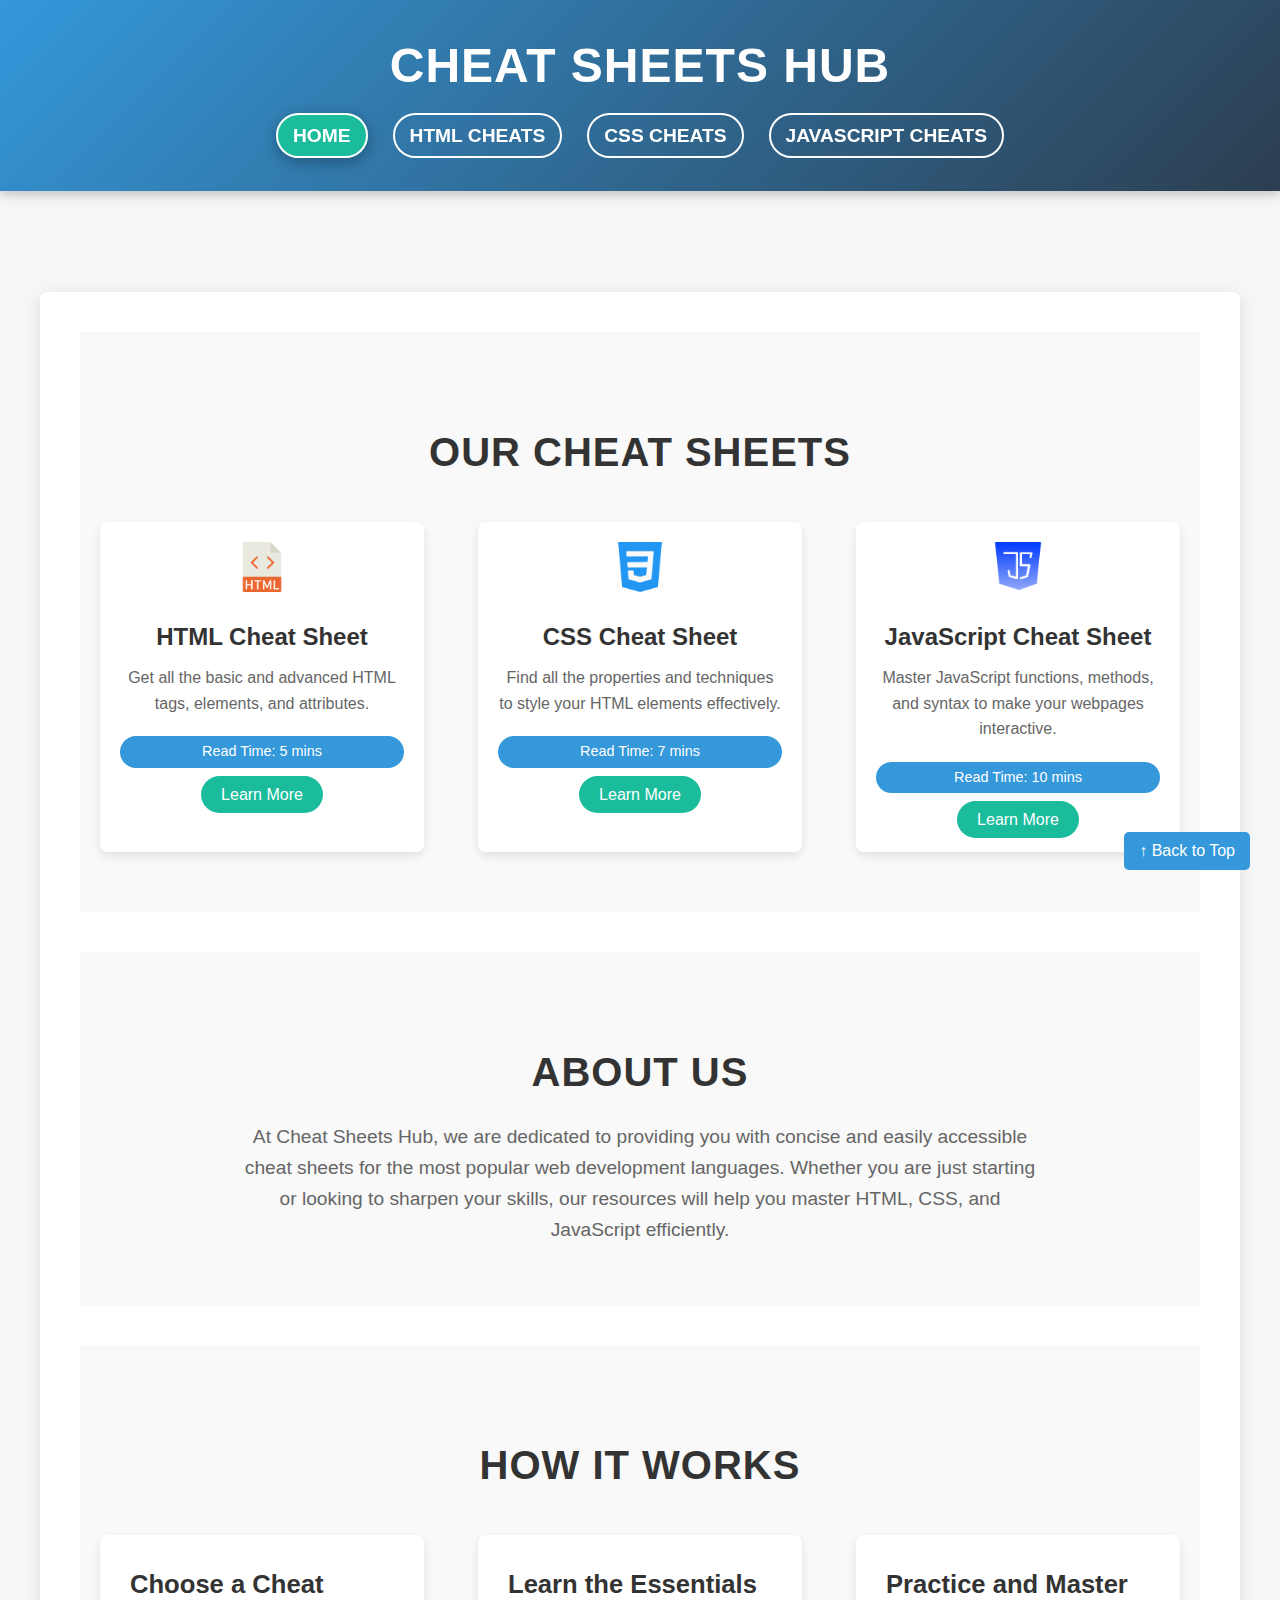
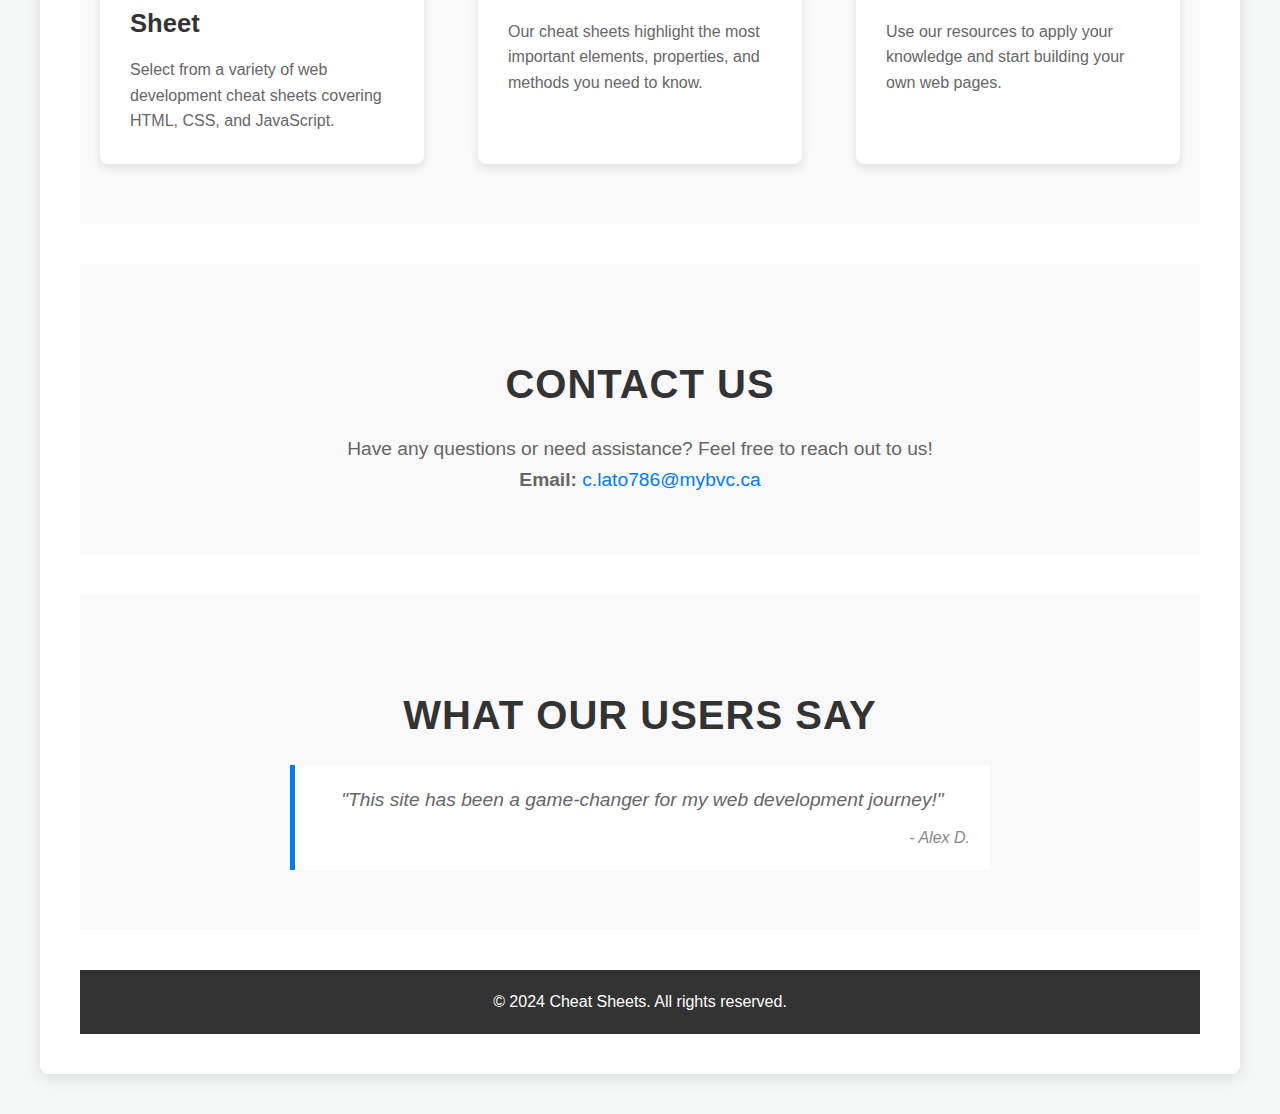
<file: index.html>
<!DOCTYPE html>
<html lang="en">
<head>
    <meta charset="UTF-8">
    <meta name="viewport" content="width=device-width, initial-scale=1.0">
    <meta http-equiv="X-UA-Compatible" content="ie=edge">
    <title>Cheat Sheets Hub</title>
    <link rel="stylesheet" href="style.css">
    <link rel="apple-touch-icon" sizes="180x180" href="favicon_io/apple-touch-icon.png">
    <link rel="icon" type="image/png" sizes="32x32" href="favicon_io/favicon-32x32.png">
    <link rel="icon" type="image/png" sizes="16x16" href="favicon_io/favicon-16x16.png">
    <link rel="manifest" href="/site.webmanifest">
</head>
<body>
    <header class="main-header">
       
        <h1>Cheat Sheets Hub</h1>
        <nav class="navigation">
            <ul class="nav-list" id="nav-list">
                <li class="nav-item"><a href="index.html" class="nav-link">Home</a></li>
                <li class="nav-item"><a href="html-cheatsheet.html" class="nav-link">HTML Cheats</a></li>
                <li class="nav-item"><a href="css-cheatsheet.html" class="nav-link">CSS Cheats</a></li>
                <li class="nav-item"><a href="javascript-cheatsheet.html" class="nav-link">JavaScript Cheats</a></li>
            </ul>
        </nav>
    </header>

    

    <section id="home" class="hero">
        <div class="hero-content">
            <h1>Welcome to Cheat Sheets Hub</h1>
            <p>Your one-stop resource for mastering web development.</p>
        </div>
    </section>

    <main class="content">
        <section id="features" class="home-section">
            <h2>Our Cheat Sheets</h2>
            <div class="card-container">
                <div class="card">
                    <img src="favicon_io/html.png" alt="HTML Icon" class="card-icon" />
                    <h3>HTML Cheat Sheet</h3>
                    <p>Get all the basic and advanced HTML tags, elements, and attributes.</p>
                    <div class="card-badge">Read Time: 5 mins</div>
                    <a href="html-cheatsheet.html" class="action-button">Learn More</a>
                </div>
                <div class="card">
                    <img src="favicon_io/css-3.png" alt="CSS Icon" class="card-icon" />
                    <h3>CSS Cheat Sheet</h3>
                    <p>Find all the properties and techniques to style your HTML elements effectively.</p>
                    <div class="card-badge">Read Time: 7 mins</div>
                    <a href="css-cheatsheet.html" class="action-button">Learn More</a>
                </div>
                <div class="card">
                    <img src="favicon_io/java-script.png" alt="JavaScript Icon" class="card-icon" />
                    <h3>JavaScript Cheat Sheet</h3>
                    <p>Master JavaScript functions, methods, and syntax to make your webpages interactive.</p>
                    <div class="card-badge">Read Time: 10 mins</div>
                    <a href="javascript-cheatsheet.html" class="action-button">Learn More</a>
                </div>
            </div>
        </section>

        

        <section id="about-us" class="home-section">
            <h2>About Us</h2>
            <p>At Cheat Sheets Hub, we are dedicated to providing you with concise and easily accessible cheat sheets for the most popular web development languages. Whether you are just starting or looking to sharpen your skills, our resources will help you master HTML, CSS, and JavaScript efficiently.</p>
        </section>
        
        <section id="how-it-works" class="home-section">
            <h2>How It Works</h2>
            <div class="how-it-works-container">
                <div class="how-it-works-step">
                    <h3>Choose a Cheat Sheet</h3>
                    <p>Select from a variety of web development cheat sheets covering HTML, CSS, and JavaScript.</p>
                </div>
                <div class="how-it-works-step">
                    <h3>Learn the Essentials</h3>
                    <p>Our cheat sheets highlight the most important elements, properties, and methods you need to know.</p>
                </div>
                <div class="how-it-works-step">
                    <h3>Practice and Master</h3>
                    <p>Use our resources to apply your knowledge and start building your own web pages.</p>
                </div>
            </div>
        </section>
        
        <section id="contact-us" class="home-section">
            <h2>Contact Us</h2>
            <p>Have any questions or need assistance? Feel free to reach out to us!</p>
            <p><strong>Email:</strong> <a href="mailto:c.lato786@mybvc.ca">c.lato786@mybvc.ca</a></p>
        </section>
        
        <section id="user-feedback" class="home-section">
            <h2>What Our Users Say</h2>
            <blockquote>
                <p>"This site has been a game-changer for my web development journey!"</p>
                <footer>- Alex D.</footer>
            </blockquote>
        </section>

        <footer class="main-footer">
            <p>© 2024 Cheat Sheets. All rights reserved.</p>
        </footer>

    <script src="script.js"></script>
</body>
</html>
</file>
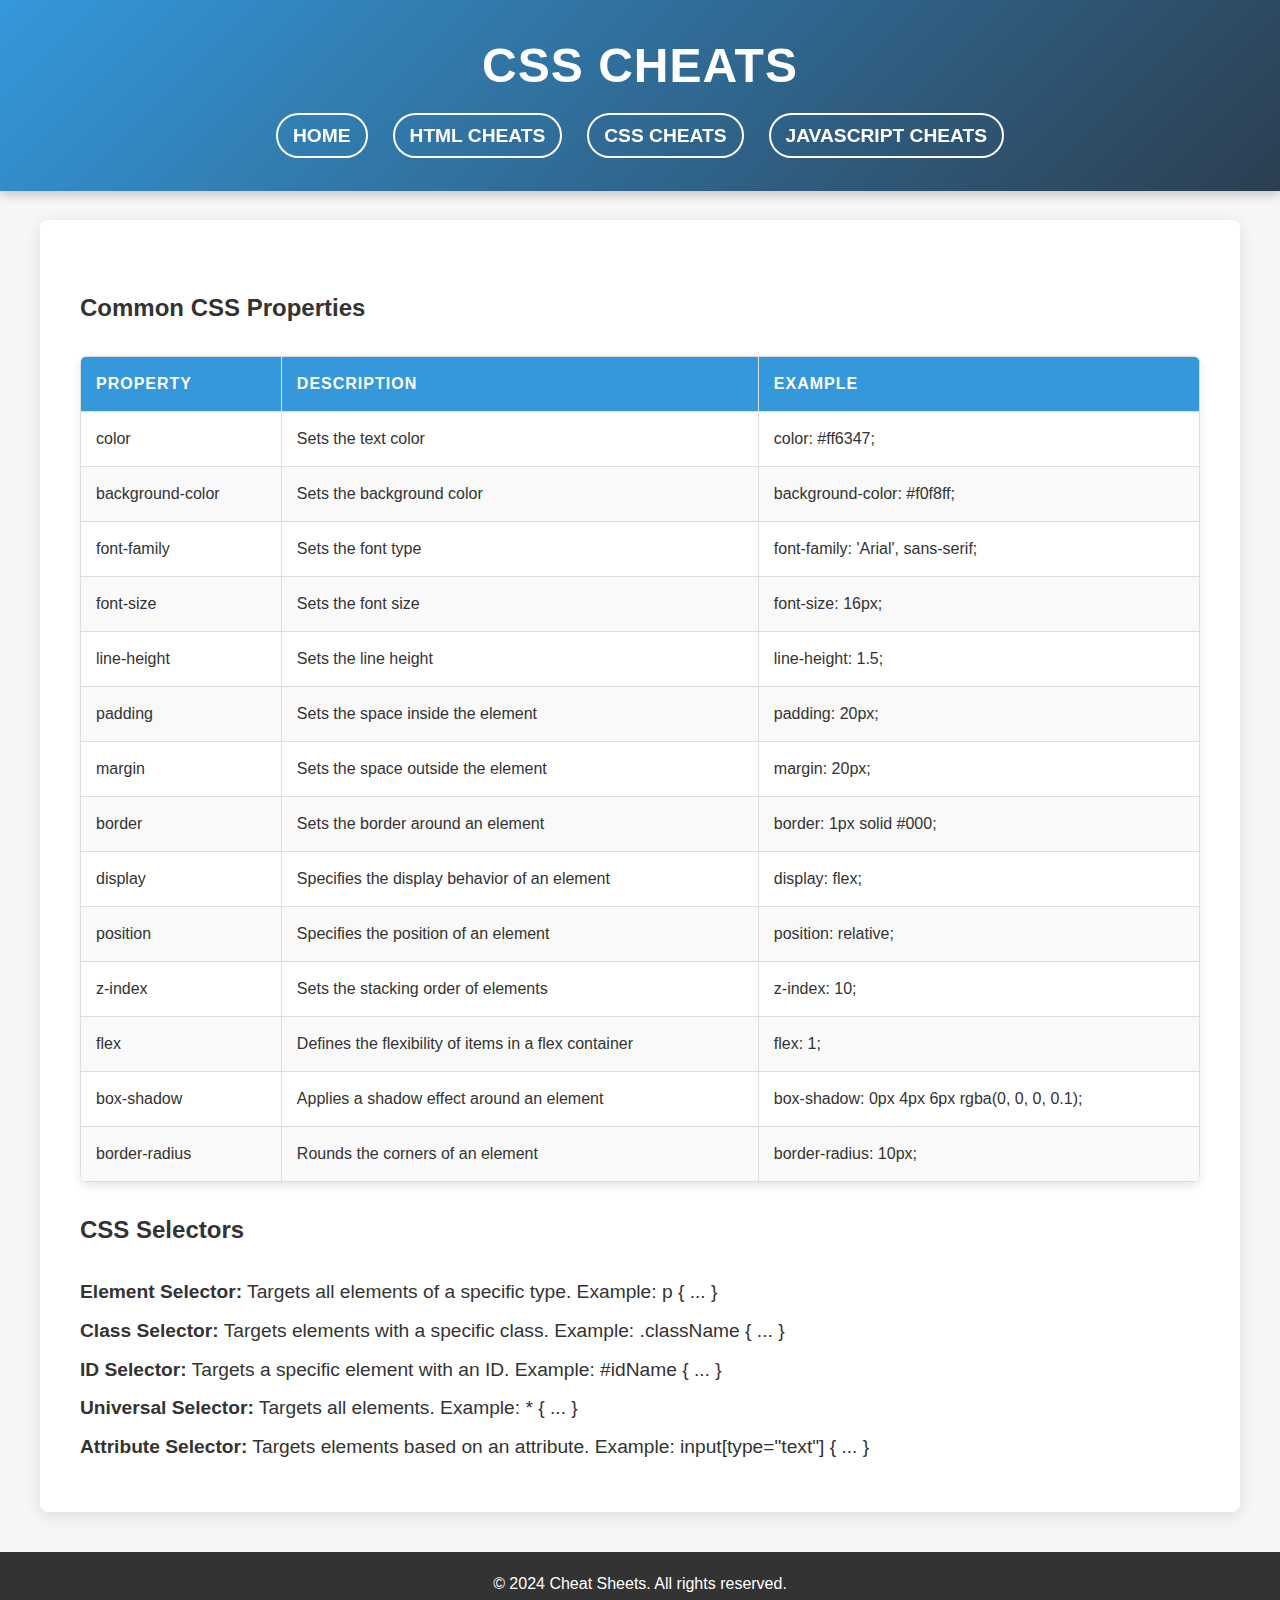
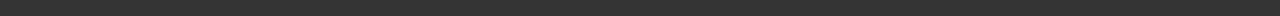
<file: css-cheatsheet.html>
<!DOCTYPE html>
<html lang="en">
<head>
    <meta charset="UTF-8">
    <meta name="viewport" content="width=device-width, initial-scale=1.0">
    <title>CSS Cheat Sheet</title>
    <link rel="stylesheet" href="style.css">
    <link rel="icon" type="image/png" sizes="180x180" href="favicon_io/css-3.png">
</head>
<body>
    <header class="main-header">
        <h1>CSS CHEATS</h1>
        <nav class="navigation">
            <ul class="nav-list" id="nav-list">
                <li class="nav-item"><a href="index.html" class="nav-link">Home</a></li>
                <li class="nav-item"><a href="html-cheatsheet.html" class="nav-link">HTML Cheats</a></li>
                <li class="nav-item"><a href="css-cheatsheet.html" class="nav-link">CSS Cheats</a></li>
                <li class="nav-item"><a href="javascript-cheatsheet.html" class="nav-link">JavaScript Cheats</a></li>
            </ul>
        </nav>
    </header>

    <main class="content">
        <h2>Common CSS Properties</h2>
        <table>
            <thead>
                <tr>
                    <th>Property</th>
                    <th>Description</th>
                    <th>Example</th>
                </tr>
            </thead>
            <tbody>
                <tr>
                    <td>color</td>
                    <td>Sets the text color</td>
                    <td><code>color: #ff6347;</code></td>
                </tr>
                <tr>
                    <td>background-color</td>
                    <td>Sets the background color</td>
                    <td><code>background-color: #f0f8ff;</code></td>
                </tr>
                <tr>
                    <td>font-family</td>
                    <td>Sets the font type</td>
                    <td><code>font-family: 'Arial', sans-serif;</code></td>
                </tr>
                <tr>
                    <td>font-size</td>
                    <td>Sets the font size</td>
                    <td><code>font-size: 16px;</code></td>
                </tr>
                <tr>
                    <td>line-height</td>
                    <td>Sets the line height</td>
                    <td><code>line-height: 1.5;</code></td>
                </tr>
                <tr>
                    <td>padding</td>
                    <td>Sets the space inside the element</td>
                    <td><code>padding: 20px;</code></td>
                </tr>
                <tr>
                    <td>margin</td>
                    <td>Sets the space outside the element</td>
                    <td><code>margin: 20px;</code></td>
                </tr>
                <tr>
                    <td>border</td>
                    <td>Sets the border around an element</td>
                    <td><code>border: 1px solid #000;</code></td>
                </tr>
                <tr>
                    <td>display</td>
                    <td>Specifies the display behavior of an element</td>
                    <td><code>display: flex;</code></td>
                </tr>
                <tr>
                    <td>position</td>
                    <td>Specifies the position of an element</td>
                    <td><code>position: relative;</code></td>
                </tr>
                <tr>
                    <td>z-index</td>
                    <td>Sets the stacking order of elements</td>
                    <td><code>z-index: 10;</code></td>
                </tr>
                <tr>
                    <td>flex</td>
                    <td>Defines the flexibility of items in a flex container</td>
                    <td><code>flex: 1;</code></td>
                </tr>
                <tr>
                    <td>box-shadow</td>
                    <td>Applies a shadow effect around an element</td>
                    <td><code>box-shadow: 0px 4px 6px rgba(0, 0, 0, 0.1);</code></td>
                </tr>
                <tr>
                    <td>border-radius</td>
                    <td>Rounds the corners of an element</td>
                    <td><code>border-radius: 10px;</code></td>
                </tr>
            </tbody>
        </table>

        <h2>CSS Selectors</h2>
        <ul>
            <li><strong>Element Selector:</strong> Targets all elements of a specific type. Example: <code>p { ... }</code></li>
            <li><strong>Class Selector:</strong> Targets elements with a specific class. Example: <code>.className { ... }</code></li>
            <li><strong>ID Selector:</strong> Targets a specific element with an ID. Example: <code>#idName { ... }</code></li>
            <li><strong>Universal Selector:</strong> Targets all elements. Example: <code>* { ... }</code></li>
            <li><strong>Attribute Selector:</strong> Targets elements based on an attribute. Example: <code>input[type="text"] { ... }</code></li>
        </ul>
    </main>

    <footer class="main-footer">
        <p>© 2024 Cheat Sheets. All rights reserved.</p>
    </footer>
</body>
</html>
</file>
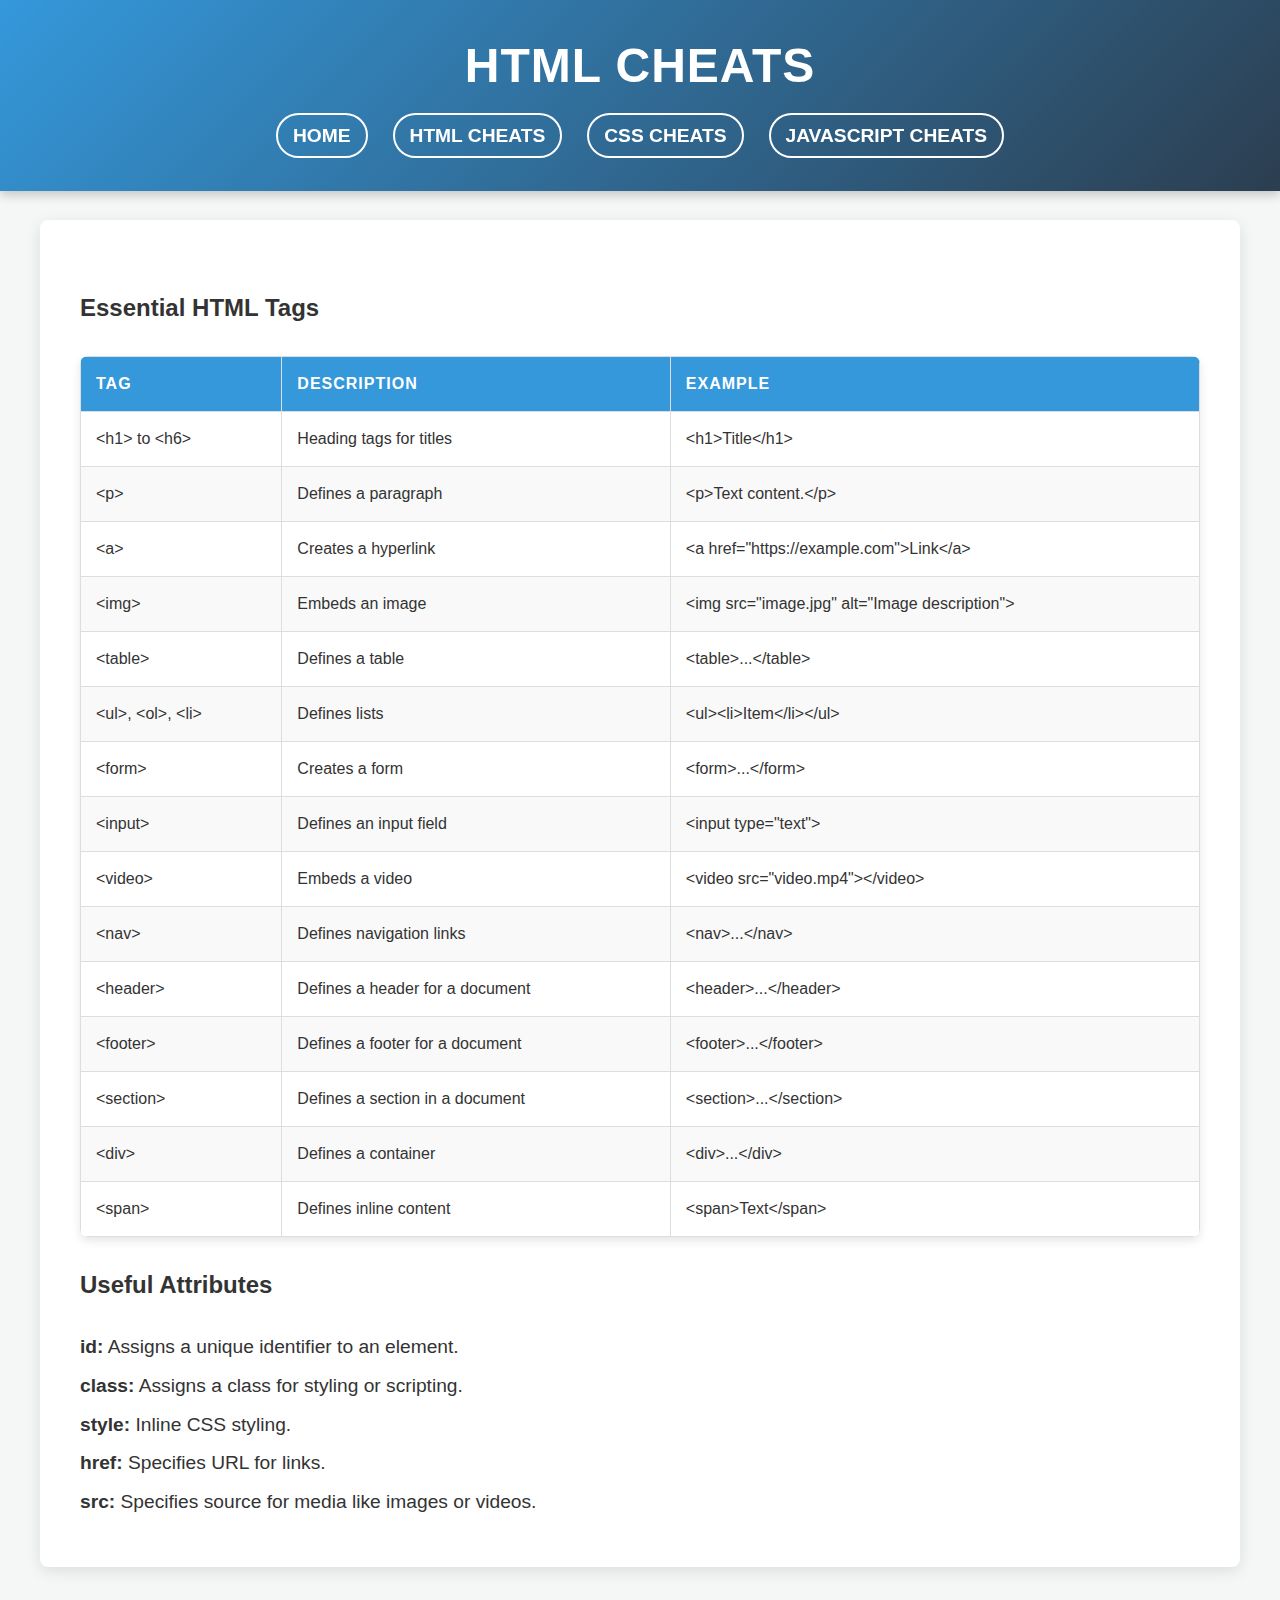
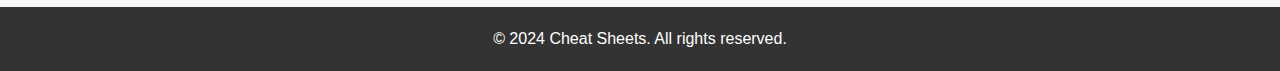
<file: html-cheatsheet.html>
<!DOCTYPE html>
<html lang="en">
<head>
    <meta charset="UTF-8">
    <meta name="viewport" content="width=device-width, initial-scale=1.0">
    <title>HTML Cheat Sheet</title>
    <link rel="stylesheet" href="style.css">
    <link rel="icon" type="image/png" sizes="180x180" href="favicon_io/html.png">
</head>
<body>
    <header class="main-header">
        <h1>HTML CHEATS</h1>
        <nav class="navigation">
            <ul class="nav-list" id="nav-list">
                <li class="nav-item"><a href="index.html" class="nav-link">Home</a></li>
                <li class="nav-item"><a href="html-cheatsheet.html" class="nav-link">HTML Cheats</a></li>
                <li class="nav-item"><a href="css-cheatsheet.html" class="nav-link">CSS Cheats</a></li>
                <li class="nav-item"><a href="javascript-cheatsheet.html" class="nav-link">JavaScript Cheats</a></li>
            </ul>
        </nav>
    </header>

    <main class="content">
        <h2>Essential HTML Tags</h2>
        <table>
            <thead>
                <tr>
                    <th>Tag</th>
                    <th>Description</th>
                    <th>Example</th>
                </tr>
            </thead>
            <tbody>
                <tr>
                    <td>&lt;h1&gt; to &lt;h6&gt;</td>
                    <td>Heading tags for titles</td>
                    <td><code>&lt;h1&gt;Title&lt;/h1&gt;</code></td>
                </tr>
                <tr>
                    <td>&lt;p&gt;</td>
                    <td>Defines a paragraph</td>
                    <td><code>&lt;p&gt;Text content.&lt;/p&gt;</code></td>
                </tr>
                <tr>
                    <td>&lt;a&gt;</td>
                    <td>Creates a hyperlink</td>
                    <td><code>&lt;a href="https://example.com"&gt;Link&lt;/a&gt;</code></td>
                </tr>
                <tr>
                    <td>&lt;img&gt;</td>
                    <td>Embeds an image</td>
                    <td><code>&lt;img src="image.jpg" alt="Image description"&gt;</code></td>
                </tr>
                <tr>
                    <td>&lt;table&gt;</td>
                    <td>Defines a table</td>
                    <td><code>&lt;table&gt;...&lt;/table&gt;</code></td>
                </tr>
                <tr>
                    <td>&lt;ul&gt;, &lt;ol&gt;, &lt;li&gt;</td>
                    <td>Defines lists</td>
                    <td><code>&lt;ul&gt;&lt;li&gt;Item&lt;/li&gt;&lt;/ul&gt;</code></td>
                </tr>
                <tr>
                    <td>&lt;form&gt;</td>
                    <td>Creates a form</td>
                    <td><code>&lt;form&gt;...&lt;/form&gt;</code></td>
                </tr>
                <tr>
                    <td>&lt;input&gt;</td>
                    <td>Defines an input field</td>
                    <td><code>&lt;input type="text"&gt;</code></td>
                </tr>
                <tr>
                    <td>&lt;video&gt;</td>
                    <td>Embeds a video</td>
                    <td><code>&lt;video src="video.mp4"&gt;&lt;/video&gt;</code></td>
                </tr>
                <tr>
                    <td>&lt;nav&gt;</td>
                    <td>Defines navigation links</td>
                    <td><code>&lt;nav&gt;...&lt;/nav&gt;</code></td>
                </tr>
                <tr>
                    <td>&lt;header&gt;</td>
                    <td>Defines a header for a document</td>
                    <td><code>&lt;header&gt;...&lt;/header&gt;</code></td>
                </tr>
                <tr>
                    <td>&lt;footer&gt;</td>
                    <td>Defines a footer for a document</td>
                    <td><code>&lt;footer&gt;...&lt;/footer&gt;</code></td>
                </tr>
                <tr>
                    <td>&lt;section&gt;</td>
                    <td>Defines a section in a document</td>
                    <td><code>&lt;section&gt;...&lt;/section&gt;</code></td>
                </tr>
                <tr>
                    <td>&lt;div&gt;</td>
                    <td>Defines a container</td>
                    <td><code>&lt;div&gt;...&lt;/div&gt;</code></td>
                </tr>
                <tr>
                    <td>&lt;span&gt;</td>
                    <td>Defines inline content</td>
                    <td><code>&lt;span&gt;Text&lt;/span&gt;</code></td>
                </tr>
            </tbody>
        </table>

        <h2>Useful Attributes</h2>
        <ul>
            <li><strong>id:</strong> Assigns a unique identifier to an element.</li>
            <li><strong>class:</strong> Assigns a class for styling or scripting.</li>
            <li><strong>style:</strong> Inline CSS styling.</li>
            <li><strong>href:</strong> Specifies URL for links.</li>
            <li><strong>src:</strong> Specifies source for media like images or videos.</li>
        </ul>
    </main>

    <footer class="main-footer">
        <p>© 2024 Cheat Sheets. All rights reserved.</p>
    </footer>
    
</body>
</html>
</file>
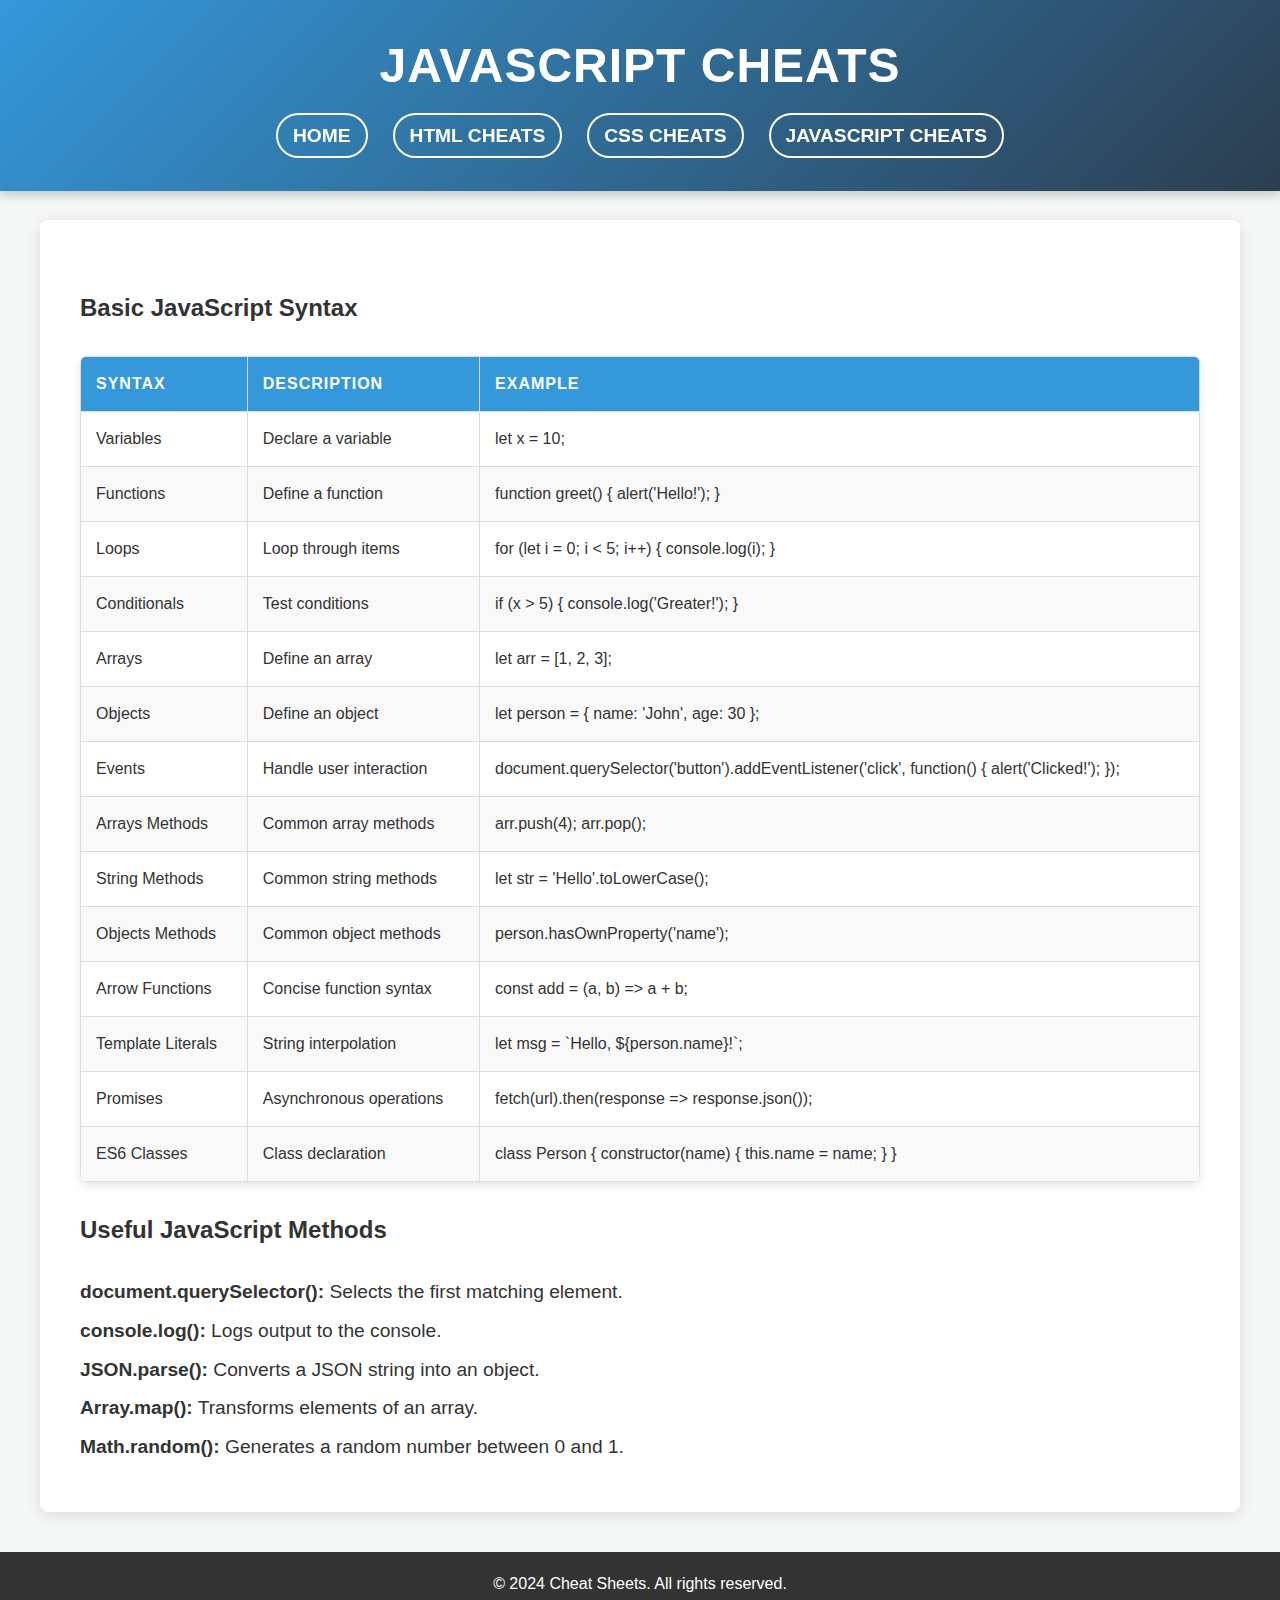
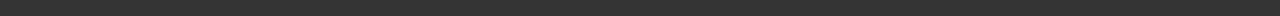
<file: javascript-cheatsheet.html>
<!DOCTYPE html>
<html lang="en">
<head>
    <meta charset="UTF-8">
    <meta name="viewport" content="width=device-width, initial-scale=1.0">
    <title>JavaScript Cheat Sheet</title>
    <link rel="stylesheet" href="style.css">
    <link rel="icon" type="image/png" sizes="180x180" href="favicon_io/java-script.png">
</head>
<body>
    <header class="main-header">
        <h1>JAVASCRIPT CHEATS</h1>
        <nav class="navigation">
            <ul class="nav-list" id="nav-list">
                <li class="nav-item"><a href="index.html" class="nav-link">Home</a></li>
                <li class="nav-item"><a href="html-cheatsheet.html" class="nav-link">HTML Cheats</a></li>
                <li class="nav-item"><a href="css-cheatsheet.html" class="nav-link">CSS Cheats</a></li>
                <li class="nav-item"><a href="javascript-cheatsheet.html" class="nav-link">JavaScript Cheats</a></li>
            </ul>
        </nav>
    </header>

    <main class="content">
        <h2>Basic JavaScript Syntax</h2>
        <table>
            <thead>
                <tr>
                    <th>Syntax</th>
                    <th>Description</th>
                    <th>Example</th>
                </tr>
            </thead>
            <tbody>
                <tr>
                    <td>Variables</td>
                    <td>Declare a variable</td>
                    <td><code>let x = 10;</code></td>
                </tr>
                <tr>
                    <td>Functions</td>
                    <td>Define a function</td>
                    <td><code>function greet() { alert('Hello!'); }</code></td>
                </tr>
                <tr>
                    <td>Loops</td>
                    <td>Loop through items</td>
                    <td><code>for (let i = 0; i < 5; i++) { console.log(i); }</code></td>
                </tr>
                <tr>
                    <td>Conditionals</td>
                    <td>Test conditions</td>
                    <td><code>if (x > 5) { console.log('Greater!'); }</code></td>
                </tr>
                <tr>
                    <td>Arrays</td>
                    <td>Define an array</td>
                    <td><code>let arr = [1, 2, 3];</code></td>
                </tr>
                <tr>
                    <td>Objects</td>
                    <td>Define an object</td>
                    <td><code>let person = { name: 'John', age: 30 };</code></td>
                </tr>
                <tr>
                    <td>Events</td>
                    <td>Handle user interaction</td>
                    <td><code>document.querySelector('button').addEventListener('click', function() { alert('Clicked!'); });</code></td>
                </tr>
                <tr>
                    <td>Arrays Methods</td>
                    <td>Common array methods</td>
                    <td><code>arr.push(4); arr.pop();</code></td>
                </tr>
                <tr>
                    <td>String Methods</td>
                    <td>Common string methods</td>
                    <td><code>let str = 'Hello'.toLowerCase();</code></td>
                </tr>
                <tr>
                    <td>Objects Methods</td>
                    <td>Common object methods</td>
                    <td><code>person.hasOwnProperty('name');</code></td>
                </tr>
                <tr>
                    <td>Arrow Functions</td>
                    <td>Concise function syntax</td>
                    <td><code>const add = (a, b) => a + b;</code></td>
                </tr>
                <tr>
                    <td>Template Literals</td>
                    <td>String interpolation</td>
                    <td><code>let msg = `Hello, ${person.name}!`;</code></td>
                </tr>
                <tr>
                    <td>Promises</td>
                    <td>Asynchronous operations</td>
                    <td><code>fetch(url).then(response => response.json());</code></td>
                </tr>
                <tr>
                    <td>ES6 Classes</td>
                    <td>Class declaration</td>
                    <td><code>class Person { constructor(name) { this.name = name; } }</code></td>
                </tr>
            </tbody>
        </table>

        <h2>Useful JavaScript Methods</h2>
        <ul>
            <li><strong>document.querySelector():</strong> Selects the first matching element.</li>
            <li><strong>console.log():</strong> Logs output to the console.</li>
            <li><strong>JSON.parse():</strong> Converts a JSON string into an object.</li>
            <li><strong>Array.map():</strong> Transforms elements of an array.</li>
            <li><strong>Math.random():</strong> Generates a random number between 0 and 1.</li>
        </ul>
    </main>

    <footer class="main-footer">
        <p>© 2024 Cheat Sheets. All rights reserved.</p>
    </footer>

    
</body>
</html>
</file>
<file: style.css>
/* Global Styles */
* {
    margin: 0;
    padding: 0;
    box-sizing: border-box;
    font-family: 'Roboto', sans-serif; 
}

body {
    background-color: #f4f7f6;
    color: #333;
    padding-top: 100px; 
    line-height: 1.5; 
}

/* Header Styling */
.main-header {
    background: linear-gradient(135deg, #3498db, #2c3e50);
    color: #fff;
    padding: 30px;
    text-align: center;
    box-shadow: 0 4px 10px rgba(0, 0, 0, 0.2);
    position: fixed;
    top: 0;
    left: 0;
    width: 100%;
    z-index: 1000;
    animation: fadeInUp 1s ease-out;
    transition: top 0.3s ease-in-out; 
}

.main-header .logo img {
    width: 40px; 
    height: auto;
}

h2 {
    margin-top: 10px;
    padding-top: 20px;
    
}

/* Header Title */
.main-header h1 {
    font-size: 3rem;
    margin-bottom: 15px;
    letter-spacing: 1px;
    text-transform: uppercase;
}

/* Navigation Styling */
.nav-list {
    list-style: none;
    display: flex;
    justify-content: center;
    gap: 25px;
    margin-top: 20px;
}

.nav-list li {
    font-size: 1.2rem;
}

.nav-list a {
    color: #fff;
    text-decoration: none;
    padding: 10px 15px;
    border-radius: 30px;
    text-transform: uppercase;
    font-weight: bold;
    background-color: transparent;
    border: 2px solid #fff;
    transition: background-color 0.3s ease, color 0.3s ease, transform 0.3s ease, box-shadow 0.3s ease;
}

.nav-list a:hover {
    background-color: #e74c3c;
    color: #fff;
    transform: scale(1.1); 
    box-shadow: 0 4px 12px rgba(0, 0, 0, 0.2);
}

.nav-list a.active {
    background-color: #1abc9c;
    color: #fff;
    box-shadow: 0 4px 15px rgba(0, 0, 0, 0.3);
}

/* Content Area Styling */
.content {
    padding: 40px;
    max-width: 1200px;
    margin: 120px auto 40px; 
    background-color: #fff;
    border-radius: 8px;
    box-shadow: 0 4px 15px rgba(0, 0, 0, 0.1);
    animation: fadeIn 1s ease-out;
}

/* Tables Styling */
table {
    width: 100%;
    margin-top: 30px;
    border-collapse: collapse;
    border-radius: 8px;
    overflow: hidden;
    box-shadow: 0 4px 10px rgba(0, 0, 0, 0.1); 
    background-color: #fff; 
}

table th, table td {
    padding: 15px;
    text-align: left;
    border: 1px solid #ddd;
    font-size: 1rem;
    color: #333;
}

/* Table Header Styling */
table th {
    background-color: #3498db;
    color: #fff;
    font-weight: 600;
    text-transform: uppercase;
    letter-spacing: 1px;
}

/* Row Styling */
table tbody tr:nth-child(even) {
    background-color: #f9f9f9;
}

table tbody tr:nth-child(odd) {
    background-color: #fff;
}

/* Hover Effect: Light Gray Highlight */
table tbody tr:hover {
    background-color: #f1f1f1;
    cursor: pointer;
}

/* Focused Row Effect */
table tbody tr:focus-within {
    background-color: #e3f2fd; 
}

/* Alternate Border Style: Subtle border on hover */
table tbody tr:hover td {
    border-color: #3498db;
}

/* Mobile Table Optimization */
table-wrapper {
    overflow-x: auto;
}

@media (max-width: 1024px) {
    table th, table td {
        padding: 12px;
    }
}

@media (max-width: 768px) {
    table th, table td {
        padding: 10px;
        font-size: 0.9rem;
    }
}

/* Lists Styling */
ul {
    margin-top: 30px;
    list-style: none;
}

ul li {
    margin-bottom: 10px;
    font-size: 1.2rem;
}

/* Section Styling */
.home-section {
    background-color: #f9f9f9;
    padding: 60px 20px;
    margin-bottom: 40px;
    text-align: center;
    animation: fadeIn 1s ease-out;
}

.home-section h2 {
    font-size: 2.5rem;
    margin-bottom: 20px;
    color: #333;
    text-transform: uppercase;
    letter-spacing: 1px;
}

.home-section p {
    font-size: 1.2rem;
    color: #666;
    line-height: 1.6;
    max-width: 800px;
    margin: 0 auto;
}

.home-section a {
    color: #007bff;
    text-decoration: none;
}

.home-section a:hover {
    text-decoration: underline;
}

/* How It Works Step Container */
.how-it-works-container {
    display: flex;
    justify-content: space-between;
    gap: 30px;
    margin-top: 40px;
}

.how-it-works-step {
    background-color: #fff;
    border-radius: 8px;
    padding: 30px;
    width: 30%;
    box-shadow: 0 4px 10px rgba(0, 0, 0, 0.1);
    text-align: left;
}

.how-it-works-step h3 {
    font-size: 1.6rem;
    color: #333;
    margin-bottom: 15px;
}

.how-it-works-step p {
    font-size: 1rem;
    color: #666;
}

/* Contact Us Section */
#contact-us p {
    font-size: 1.2rem;
    color: #666;
}

#contact-us strong {
    font-weight: bold;
}

/* User Feedback Section */
#user-feedback blockquote {
    font-size: 1.5rem;
    color: #444;
    background-color: #fff;
    padding: 20px;
    border-left: 5px solid #007bff;
    margin: 0 auto;
    max-width: 700px;
    font-style: italic;
}

#user-feedback footer {
    font-size: 1rem;
    color: #888;
    text-align: right;
    margin-top: 10px;
}

/* Button Styling */
button {
    background-color: #3498db;
    color: white;
    font-size: 1rem;
    padding: 12px 20px;
    border: none;
    border-radius: 5px;
    cursor: pointer;
    transition: background-color 0.3s ease, transform 0.3s ease;
}

button:hover {
    background-color: #2980b9;
    transform: scale(1.1);
}

button:focus {
    outline: 3px solid #3498db;
}

/* Form Styling */
input, select, textarea {
    width: 100%;
    padding: 12px;
    border: 2px solid #ddd;
    border-radius: 5px;
    margin-top: 10px;
    font-size: 1rem;
    transition: border-color 0.3s ease, box-shadow 0.3s ease;
}

input:focus, select:focus, textarea:focus {
    border-color: #3498db;
    outline: none;
    box-shadow: 0 0 10px rgba(52, 152, 219, 0.5);
}

/* Card Styling */
.card-container {
    display: flex;
    justify-content: space-between;
    gap: 20px;
    margin-top: 40px;
}

.card {
    background-color: #fff;
    border-radius: 8px;
    box-shadow: 0 4px 10px rgba(0, 0, 0, 0.1);
    width: 30%;
    padding: 20px;
    transition: transform 0.3s ease, box-shadow 0.3s ease;
}

.card:hover {
    transform: translateY(-10px);
    box-shadow: 0 8px 20px rgba(0, 0, 0, 0.15);
}

.card-icon {
    width: 50px;
    height: 50px;
    margin-bottom: 20px;
}

.card h3 {
    font-size: 1.5rem;
    margin-bottom: 10px;
}

.card p {
    font-size: 1rem;
    margin-bottom: 20px;
}

.card-badge {
    background-color: #3498db;
    color: white;
    padding: 5px 10px;
    border-radius: 20px;
    font-size: 0.9rem;
    margin-bottom: 15px;
}

.card .action-button {
    background-color: #1abc9c;
    color: white;
    padding: 10px 20px;
    text-decoration: none;
    border-radius: 30px;
    transition: background-color 0.3s ease, transform 0.3s ease;
}

.card .action-button:hover {
    background-color: #16a085;
    transform: scale(1.1);
}

/* Animations */
@keyframes fadeIn {
    from {
        opacity: 0;
        transform: translateY(20px);
    }
    to {
        opacity: 1;
        transform: translateY(0);
    }
}

@keyframes fadeInUp {
    from {
        opacity: 0;
        transform: translateY(50px);
    }
    to {
        opacity: 1;
        transform: translateY(0);
    }
}

/* Responsive Design */
@media (max-width: 1024px) {
    .card-container {
        flex-wrap: wrap;
        gap: 15px;
    }

    .card {
        width: 45%;
    }

    .how-it-works-container {
        gap: 20px;
    }

    .how-it-works-step {
        width: 45%;
    }
}

@media (max-width: 768px) {
    .nav-list {
        flex-direction: column;
        gap: 10px;
    }

    .main-header h1 {
        font-size: 2rem;
    }

    .card {
        width: 100%;
    }

    .home-section h2 {
        font-size: 2rem;
    }

    .how-it-works-container {
        flex-direction: column;
        gap: 20px;
    }

    .how-it-works-step {
        width: 100%;
    }
}

@media (max-width: 480px) {
    body {
        padding-top: 80px; 
    }
}

/* Footer Styling */
.main-footer {
    background-color: #333;
    color: #fff;
    padding: 20px;
    text-align: center;
    position: relative;
    bottom: 0;
    width: 100%;
    font-size: 1rem;
}

.main-footer p {
    margin: 0;
}

/* Adjustments for Header Overlap */
@media (max-width: 1024px) {
    body {
        padding-top: 120px; 
    }

    .main-header {
        padding: 10px; 
    }

    .main-header h1 {
        font-size: 2.5rem; 
    }

    .nav-list {
        gap: 10px;
    }
}

@media (max-width: 768px) {
    body {
        padding-top: 130px; 
    }

    .main-header h1 {
        font-size: 2rem; 
    }
}

/* For very small screens */
@media (max-width: 480px) {
    body {
        padding-top: 70px; 
    }

    .main-header {
        padding: 10px; 
    }

    .main-header h1 {
        font-size: 1.5rem; 
    }
}
</file>
